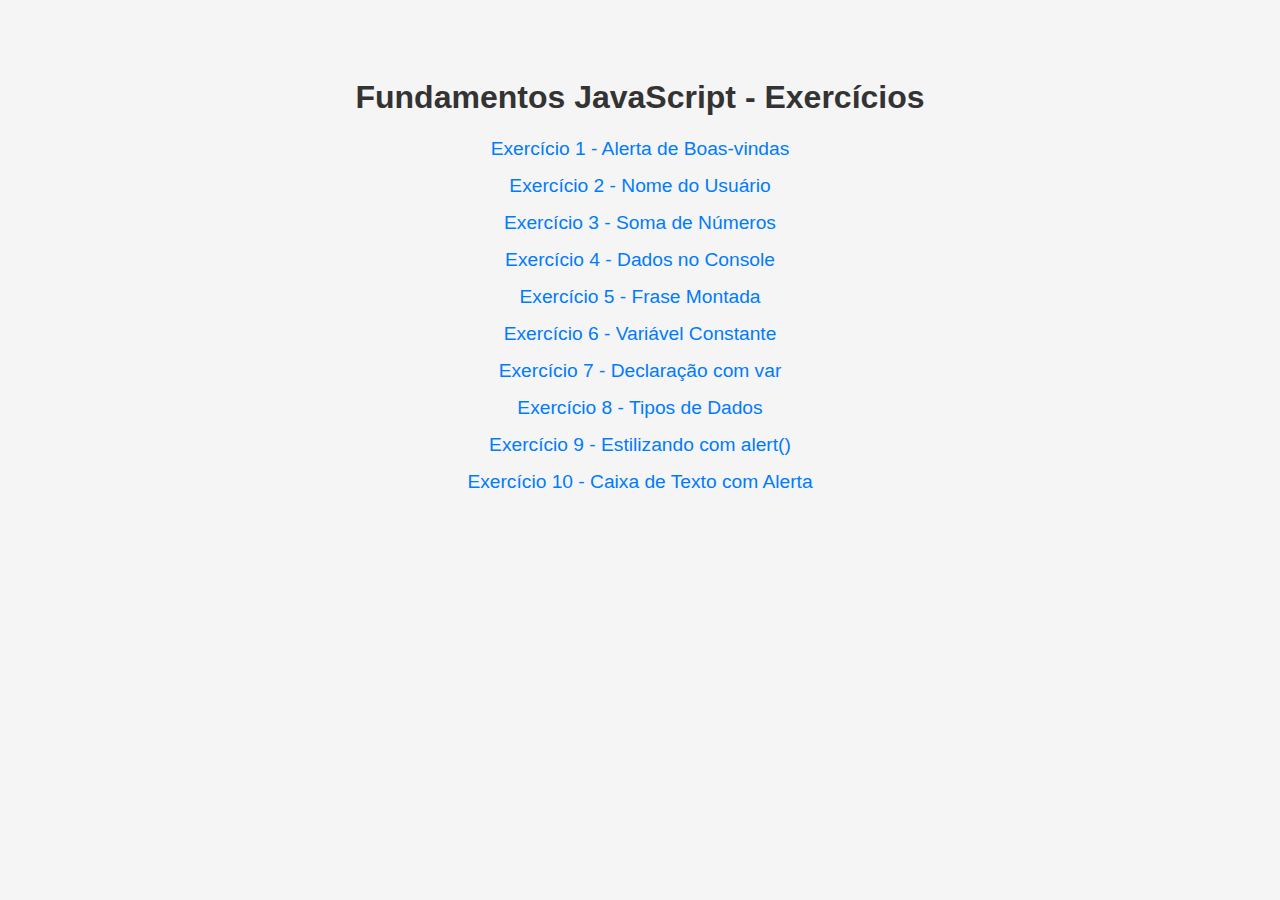
<file: docs/index.html>
<!DOCTYPE html>
<html lang="pt-BR">
<head>
  <meta charset="UTF-8">
  <title>Fundamentos JS - Exercícios</title>
  <style>
    body {
      font-family: Arial, sans-serif;
      background-color: #f5f5f5;
      text-align: center;
      padding: 50px;
    }
    h1 {
      color: #333;
    }
    ul {
      list-style-type: none;
      padding: 0;
    }
    li {
      margin: 15px 0;
    }
    a {
      text-decoration: none;
      color: #007bff;
      font-size: 1.2rem;
    }
    a:hover {
      text-decoration: underline;
    }
  </style>
</head>
<body>
  <h1>Fundamentos JavaScript - Exercícios</h1>
  <ul>
    <li><a href="Exercicio1/index.html">Exercício 1 - Alerta de Boas-vindas</a></li>
    <li><a href="Exercicio2/index.html">Exercício 2 - Nome do Usuário</a></li>
    <li><a href="Exercicio3/index.html">Exercício 3 - Soma de Números</a></li>
    <li><a href="Exercicio4/index.html">Exercício 4 - Dados no Console</a></li>
    <li><a href="Exercicio5/index.html">Exercício 5 - Frase Montada</a></li>
    <li><a href="Exercicio6/index.html">Exercício 6 - Variável Constante</a></li>
    <li><a href="Exercicio7/index.html">Exercício 7 - Declaração com var</a></li>
    <li><a href="Exercicio8/index.html">Exercício 8 - Tipos de Dados</a></li>
    <li><a href="Exercicio9/index.html">Exercício 9 - Estilizando com alert()</a></li>
    <li><a href="Exercicio10/index.html">Exercício 10 - Caixa de Texto com Alerta</a></li>
  </ul>
</body>
</html>
</file>
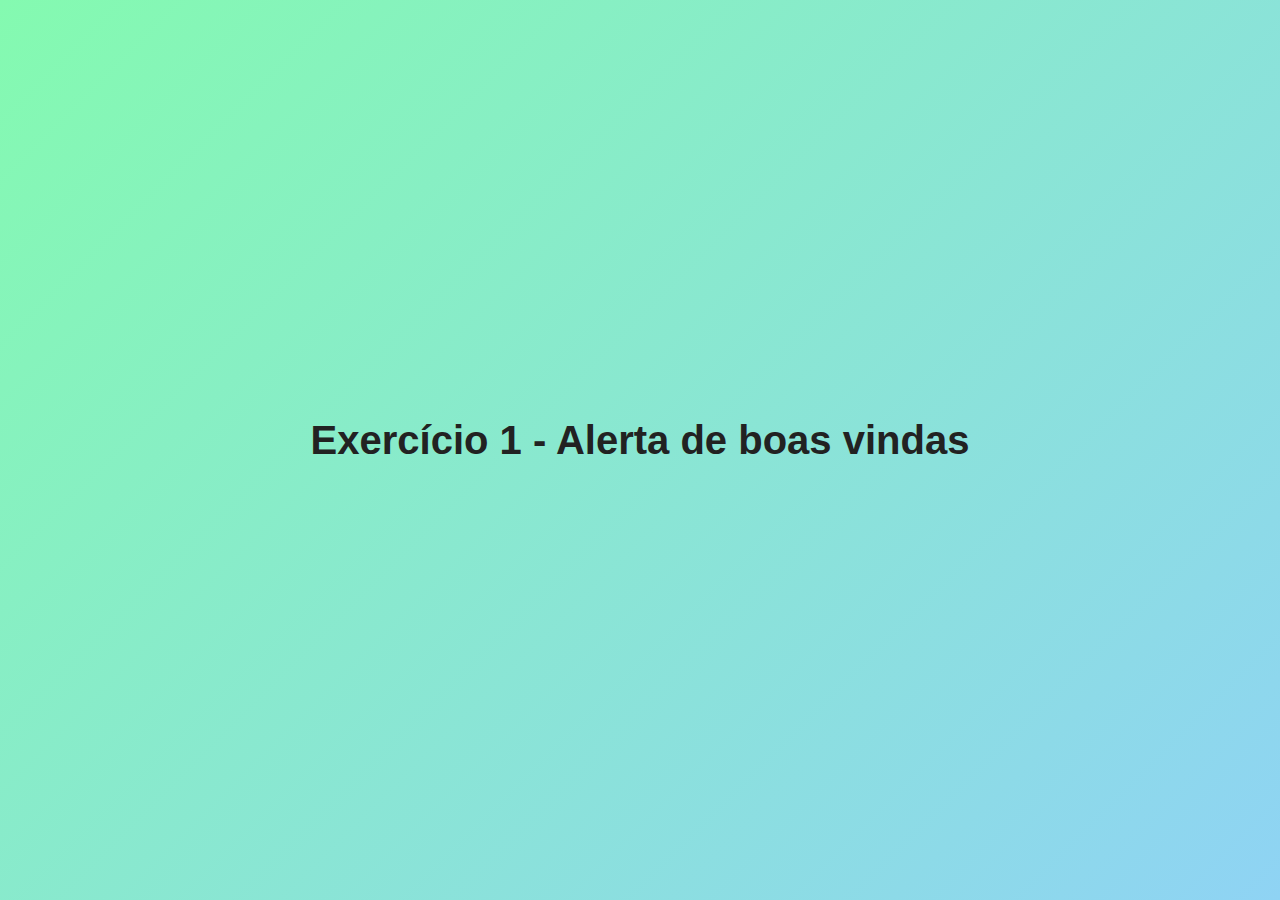
<file: Exercicio1/index.html>
<!DOCTYPE html>
<html lang="pt-br">
<head>
    <meta charset="UTF-8">
    <meta name="viewport" content="width=device-width, initial-scale=1.0">
    <title>Ex1FundamentosJS</title>
    <link rel="stylesheet" href="style.css">
    <script>
alert("Bem-vindo ao meu site!");
    </script>
</head>
<body>
    <h1>Exercício 1 - Alerta de boas vindas</h1>
   
</body>
</html>
</file>
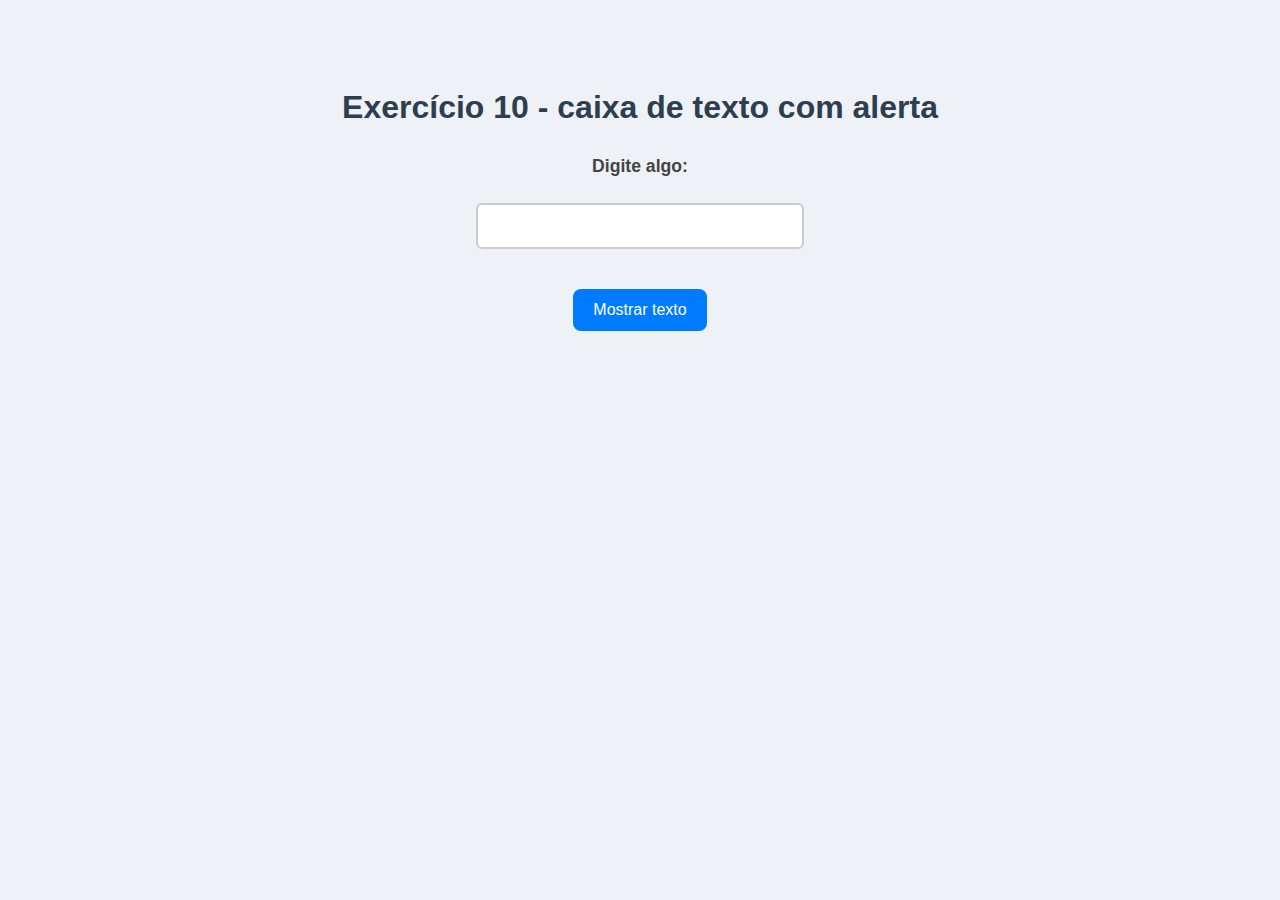
<file: Exercicio10/index.html>
<!DOCTYPE html>
<html lang="pt-br">
<head>
    <meta charset="UTF-8">
    <meta name="viewport" content="width=device-width, initial-scale=1.0">
    <title>Ex10FundamentosJS</title>
    <link rel="stylesheet" href="style.css">
</head>
<body>
    <h1>Exercício 10 - caixa de texto com alerta</h1>
   <label for="campoTexto">Digite algo:</label><br>
   <input type="text" id="campoTexto"/>
   <button onclick="mostrarTexto()">Mostrar texto</button>
   <script>
    function mostrarTexto(){
        const valor = document.getElementById("campoTexto").value;
        alert("Você digitou: " + valor);
    }
   </script>
</body>
</html>
</file>
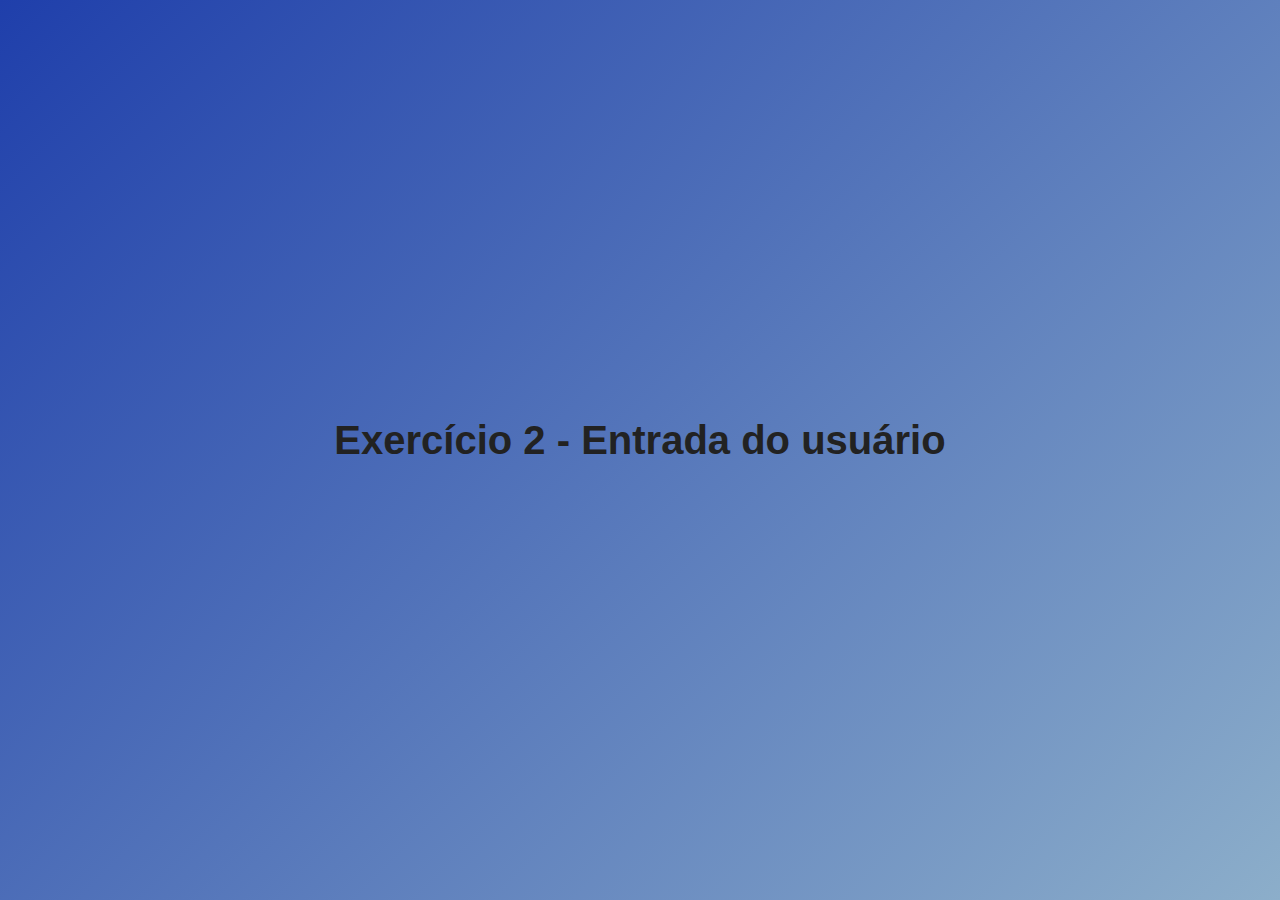
<file: Exercicio2/index.html>
<!DOCTYPE html>
<html lang="pt-br">
<head>
    <meta charset="UTF-8">
    <meta name="viewport" content="width=device-width, initial-scale=1.0">
    <title>Ex2FundamentosJS</title>
    <link rel="stylesheet" href="style.css">
   
    <script>
        let nome = prompt("Seu nome:");
        alert("Olá, " + nome);
    </script>
</head>
<body>
    <h1>Exercício 2 - Entrada do usuário</h1>
   
</body>
</html>
</file>
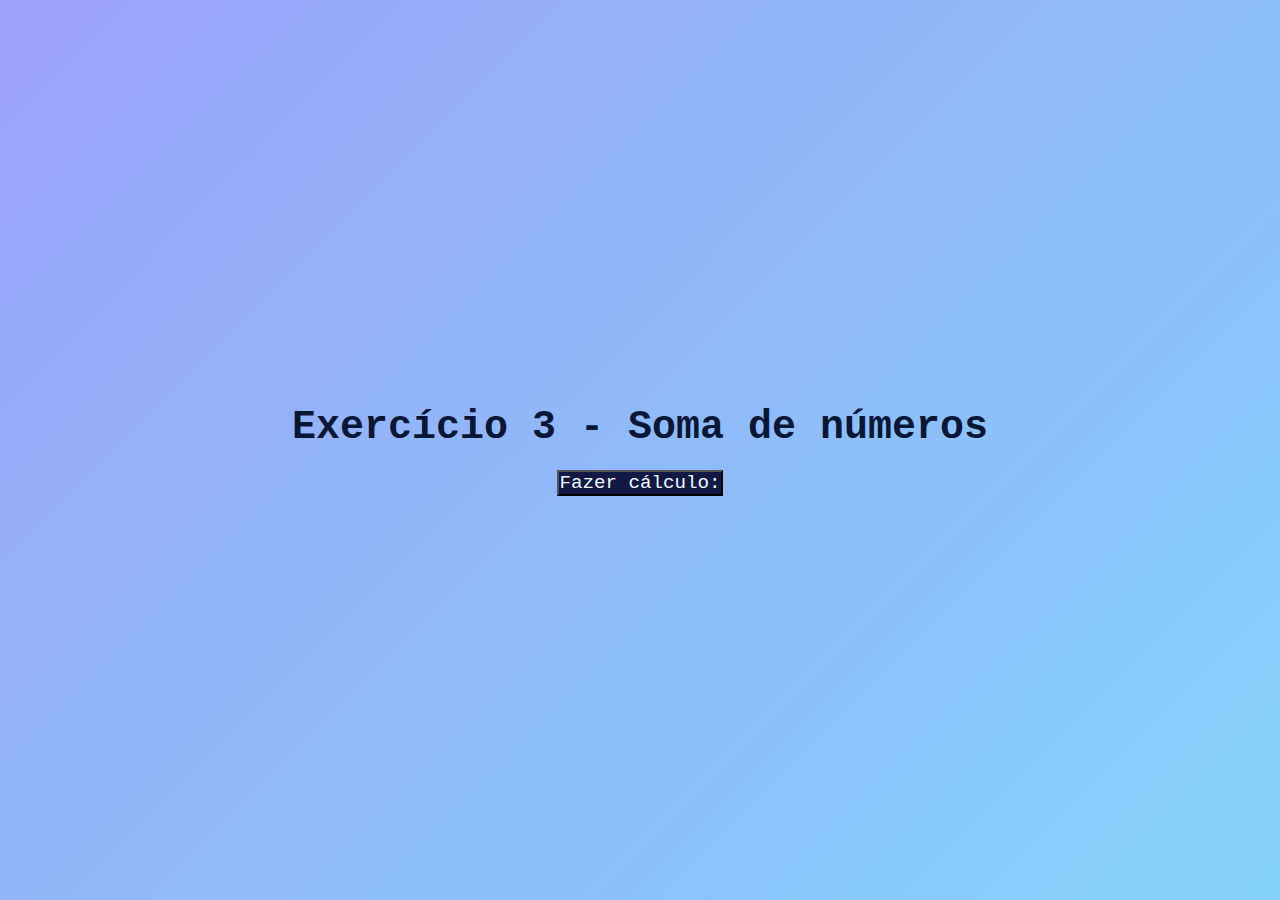
<file: Exercicio3/index.html>
<!DOCTYPE html>
<html lang="pt-br">
<head>
    <meta charset="UTF-8">
    <meta name="viewport" content="width=device-width, initial-scale=1.0">
    <title>Ex3FundamentosJS</title>
    <link rel="stylesheet" href="style.css">
</head>
<body>
    <h1>Exercício 3 - Soma de números</h1>
    <button onclick="somarNumeros()">Fazer cálculo:</button>
    <script>
        function somarNumeros(){
            let num1 = Number(prompt("Digite um número: "));
            let num2 = Number(prompt("Digite outro número: "));
            let soma = num1 + num2;
            alert("O resultado da soma é: " + soma);
        }
    </script>
   
</body>
</html>
</file>
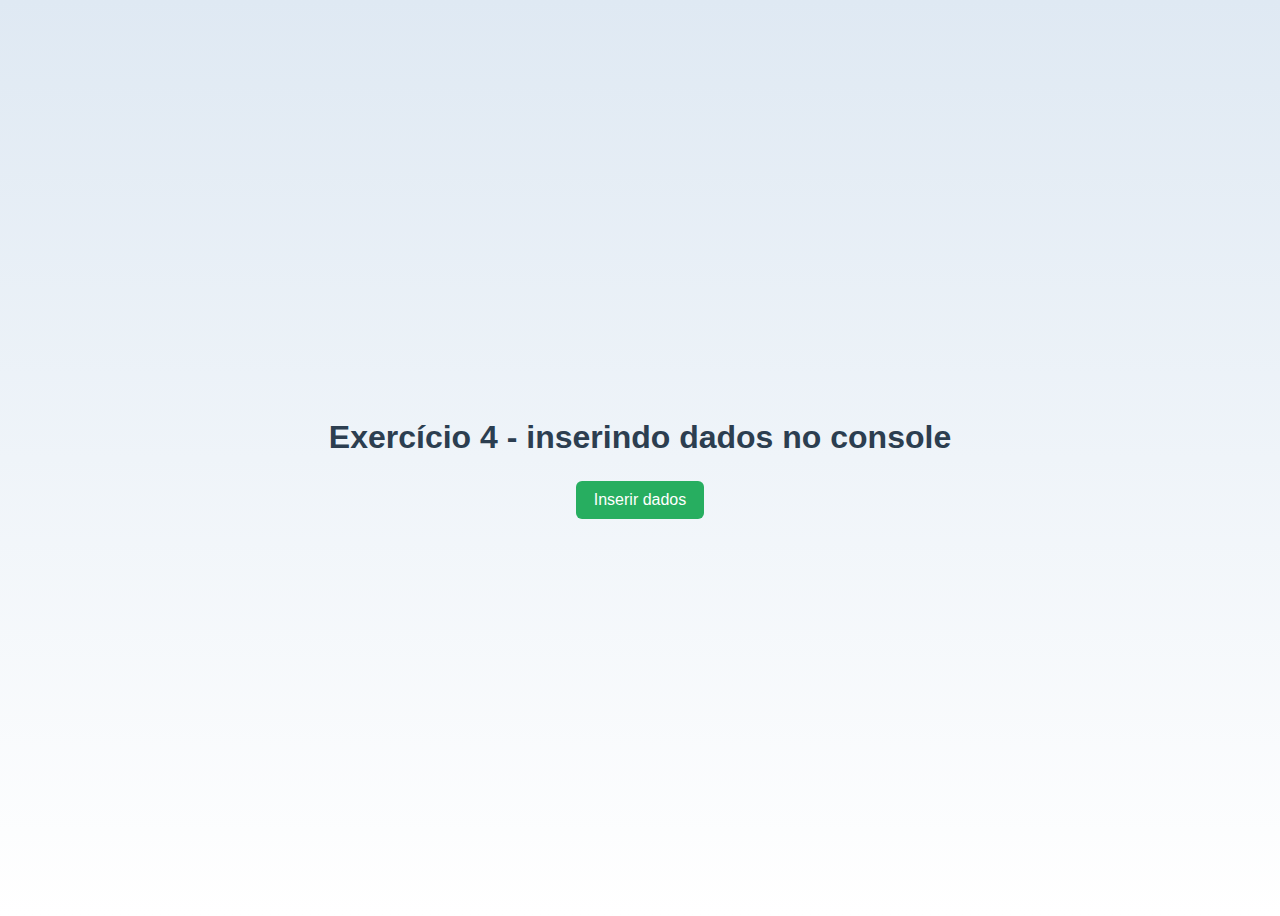
<file: Exercicio4/index.html>
<!DOCTYPE html>
<html lang="pt-br">
<head>
    <meta charset="UTF-8">
    <meta name="viewport" content="width=device-width, initial-scale=1.0">
    <title>Ex4FundamentosJS</title>
    <link rel="stylesheet" href="style.css">
</head>
<body>
    <h1>Exercício 4 - inserindo dados no console</h1>
    <button onclick="mostrarDados()">Inserir dados</button>
    <script>
        function mostrarDados(){
            let nome = prompt("Nome: ");
            let idade = prompt("Idade: ");
            console.log("Nome: " + nome);
            console.log("Idade: " + idade);
        }
    </script>
   
</body>
</html>
</file>
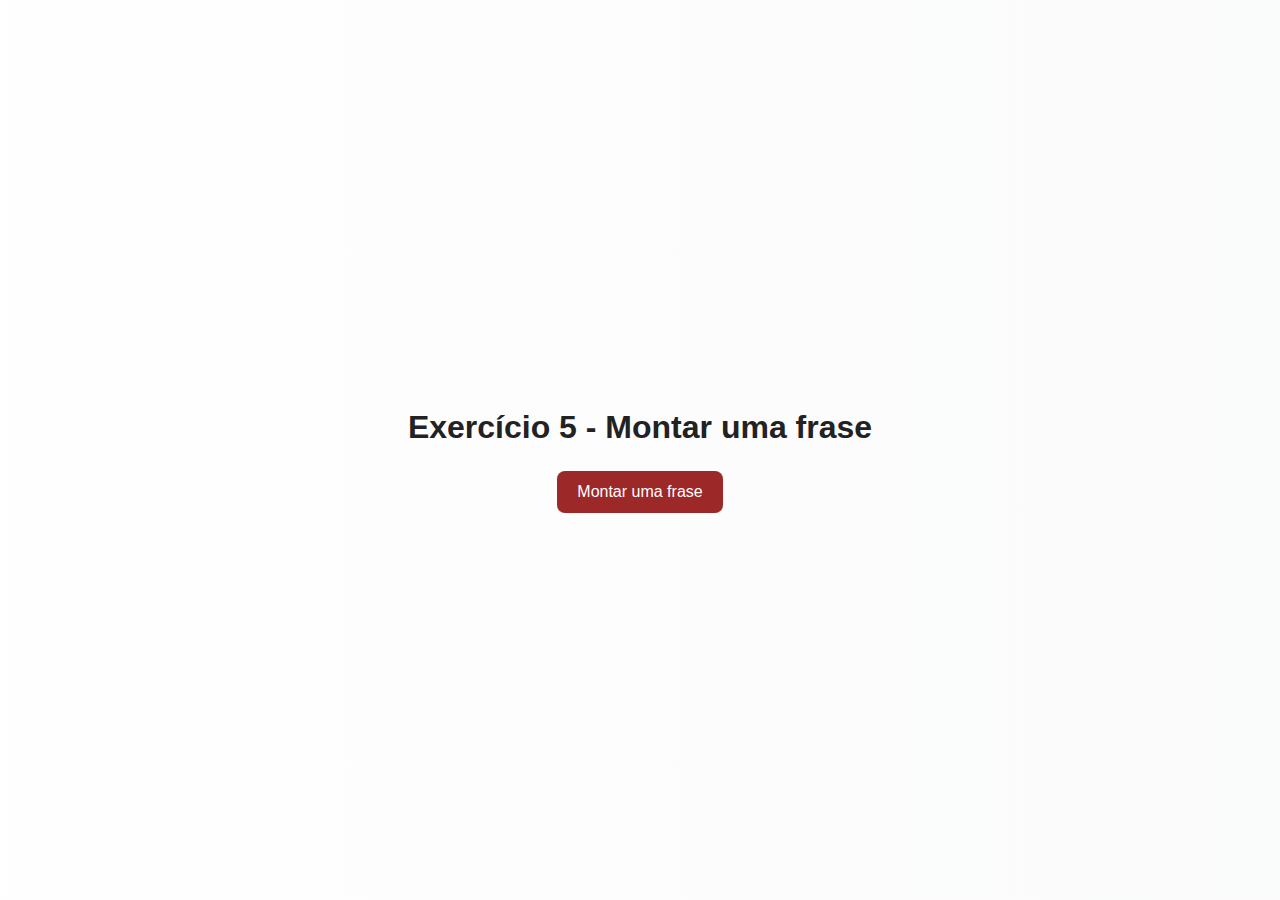
<file: Exercicio5/index.html>
<!DOCTYPE html>
<html lang="pt-br">
<head>
    <meta charset="UTF-8">
    <meta name="viewport" content="width=device-width, initial-scale=1.0">
    <title>Ex5FundamentosJS</title>
    <link rel="stylesheet" href="style.css">
</head>
<body>
    <h1>Exercício 5 - Montar uma frase</h1>
    <button onclick="montarFrase()">Montar uma frase</button>


    <script>
        function montarFrase(){
            let palavra1 =  prompt("Digite uma palavra: ");
            let palavra2 = prompt("Digite uma palavra: ");
            let palavra3 = prompt("Digite uma palavra: ");
            let frase = "Você digitou: " + palavra1 + palavra2 + palavra3;
            alert(frase);
        }
    </script>


   
</body>
</html>
</file>
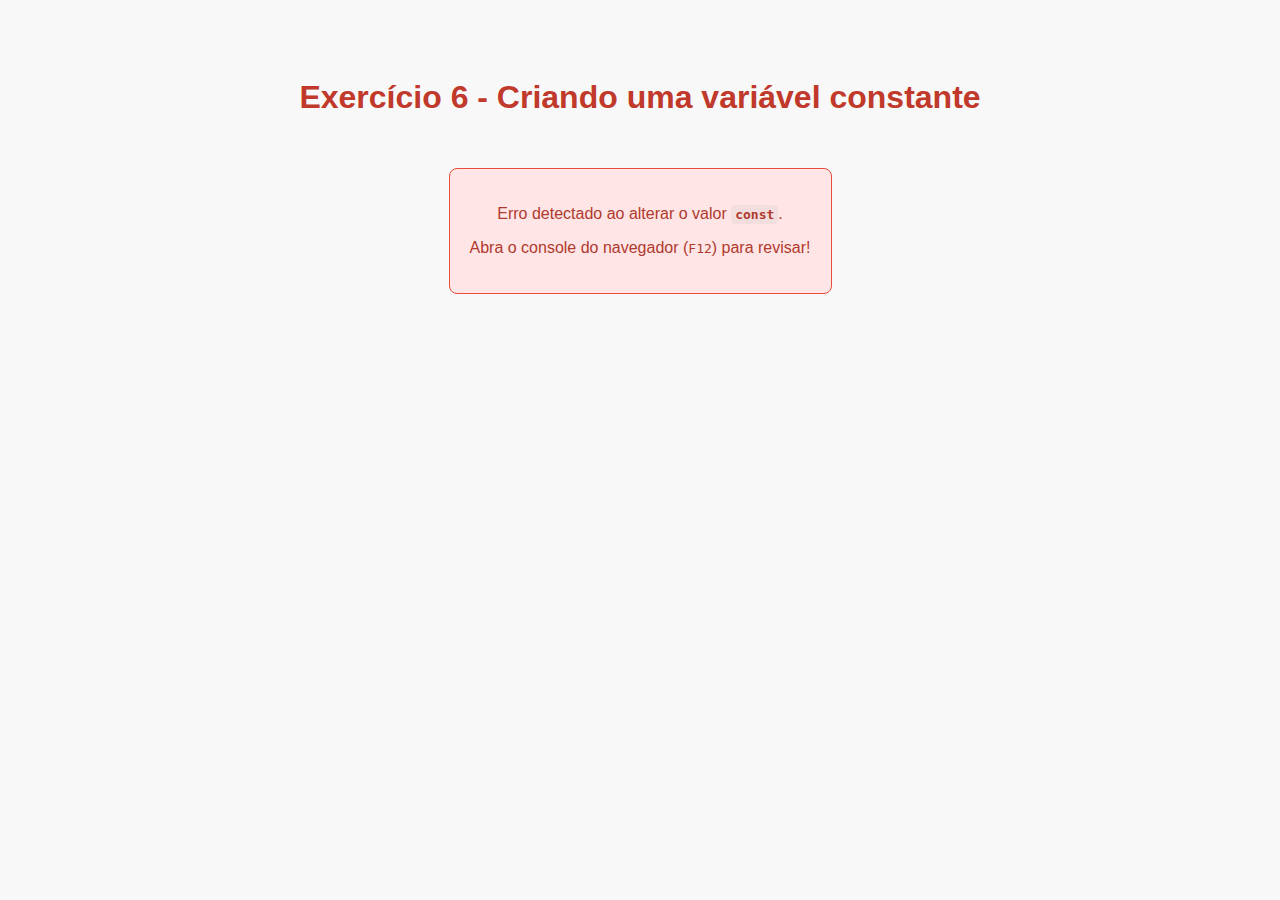
<file: Exercicio6/index.html>
<!DOCTYPE html>
<html lang="en">
<head>
    <meta charset="UTF-8">
    <meta name="viewport" content="width=device-width, initial-scale=1.0">
    <title>Ex6FundamentosJS</title>
    <link rel="stylesheet" href="style.css">
</head>
<body>
    <h1>Exercício 6 - Criando uma variável constante</h1>
    <div class="aviso">
        <p>Erro detectado ao alterar o valor <code>const</code>.</p>
        <p>Abra o console do navegador (<kbd>F12</kbd>) para revisar!</p>
    </div>


    <script>
        const linguagem = "JavaScript";
        console.log("Antes da alteração: ", linguagem);
        linguagem = "Python";
    </script>
   
</body>
</html>
</file>
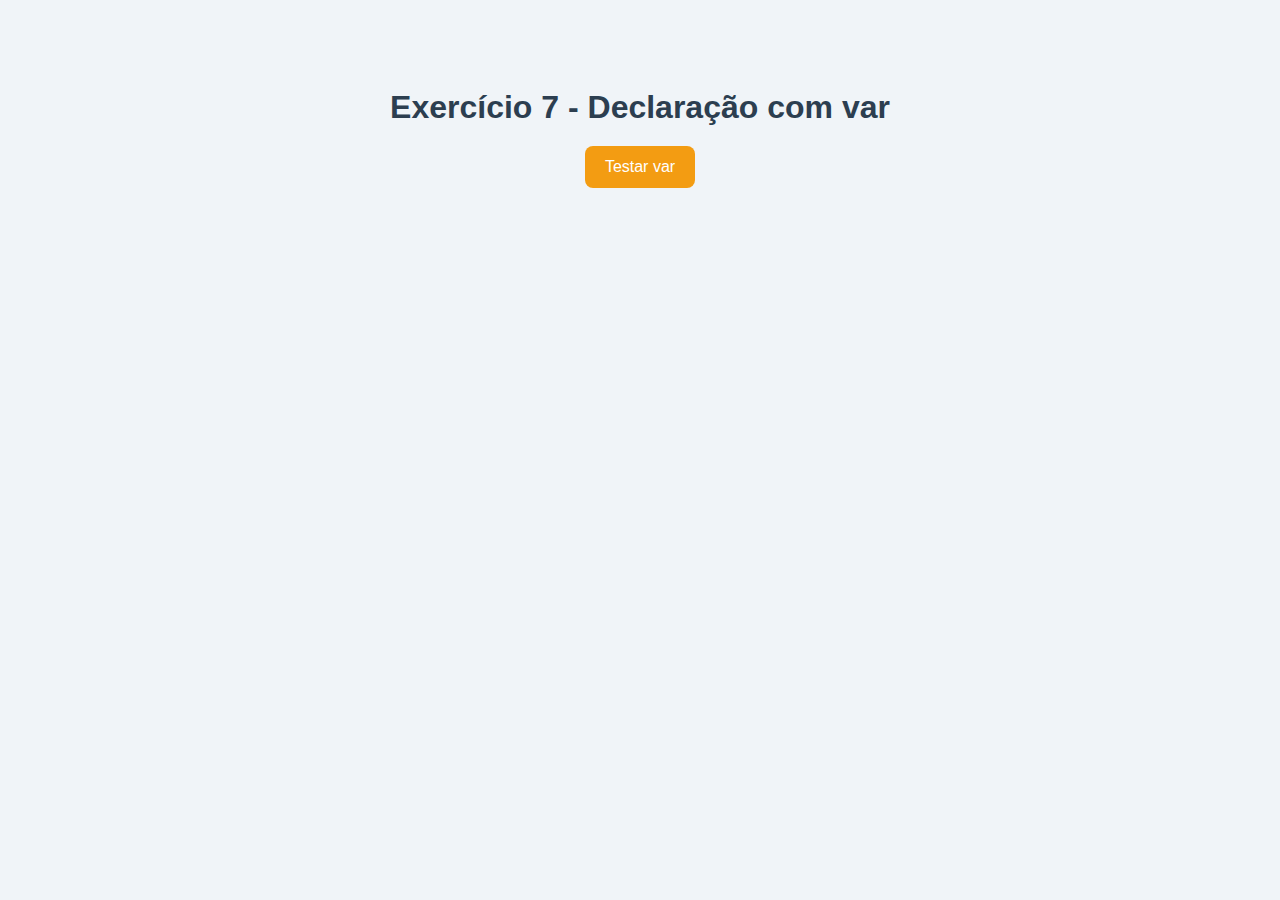
<file: Exercicio7/index.html>
<!DOCTYPE html>
<html lang="en">
<head>
    <meta charset="UTF-8">
    <meta name="viewport" content="width=device-width, initial-scale=1.0">
    <title>Ex7FundamentosJS</title>
    <link rel="stylesheet" href="style.css">
</head>
<body>
    <h1>Exercício 7 - Declaração com var</h1>
    <button onclick="usarVar()">Testar var</button>
    <script>
        function usarVar(){
            var linguagem = "JavaScript";
            console.log("Valor inicial: ", linguagem);
            var linguagem = "Python";
            console.log("Valor redeclarado: ", linguagem)
        }
       


       
    </script>
   
</body>
</html>
</file>
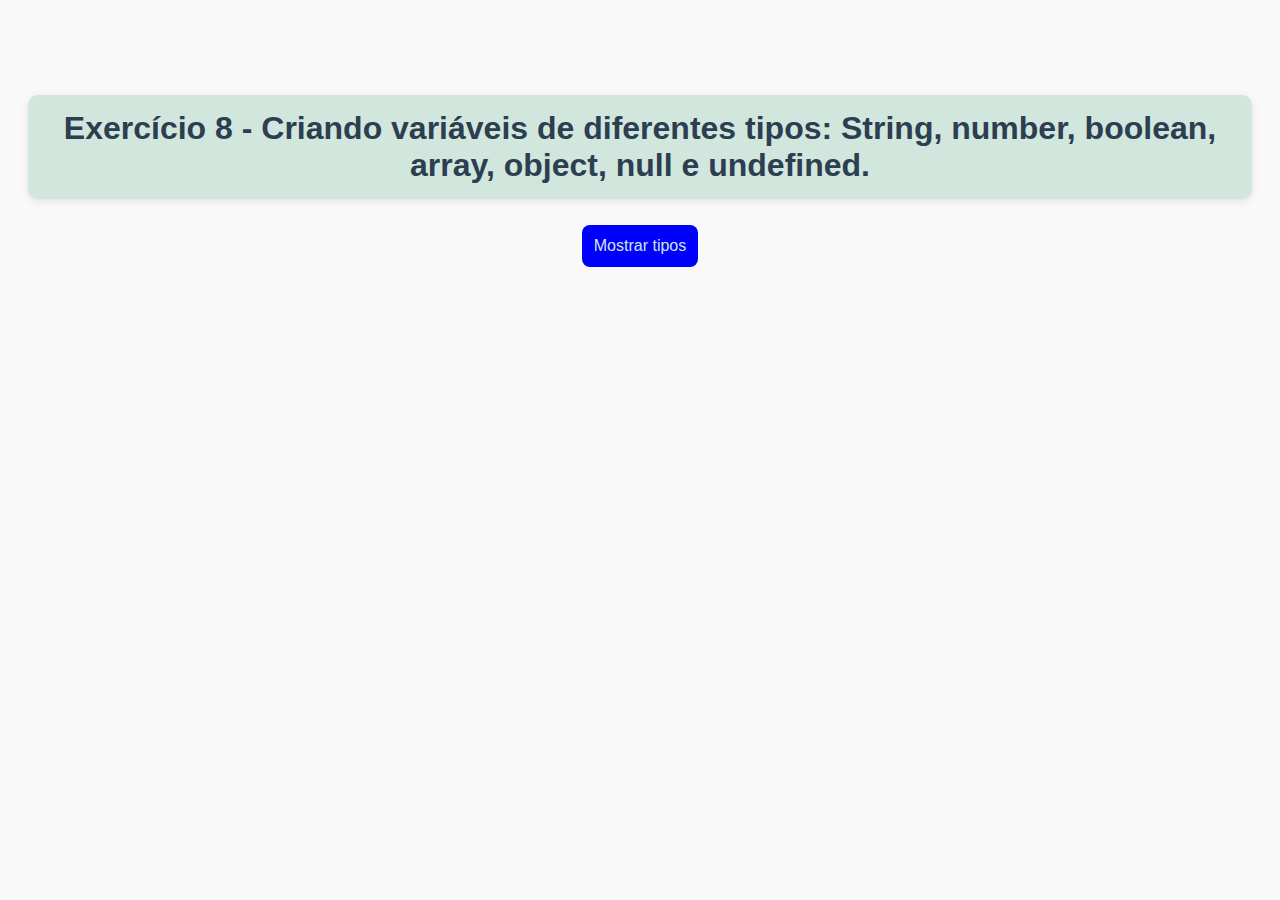
<file: Exercicio8/index.html>
<!DOCTYPE html>
<html lang="pt-br">
<head>
    <meta charset="UTF-8">
    <meta name="viewport" content="width=device-width, initial-scale=1.0">
    <title>Ex8FundamentosJS</title>
    <link rel="stylesheet" href="style.css">
</head>
<body>
    <h2>Exercício 8 - Criando variáveis de diferentes tipos: String, number, boolean, array, object, null e undefined.</h2>
    <button onclick="mostrarTipos()">Mostrar tipos</button>
    <script>
        function mostrarTipos(){
        let nome = "Vitor"; //String
        let idade = 16; //number
        let estudante = true; //boolean
        let cores = ["Azul", "laranja", "verde"]; //array
        let pessoa = {nome: "Vinícius", idade: 25}; //object
        let vazio = null; //null
        let indefinido; //undefined


        console.log("String:", nome, "Tipo:", typeof nome);
        console.log("number:", idade, "Tipo:", typeof idade);
        console.log("boolean:", estudante, "Tipo:", typeof estudante);
        console.log("array:", cores, "Tipo:", typeof cores);
        console.log("object:", pessoa, "Tipo:", typeof pessoa);
        console.log("null:", vazio, "Tipo:", typeof vazio);
        console.log("undefined:", indefinido, "Tipo:", typeof indefinido);
        }
    </script>
   
</body>
</html>
</file>
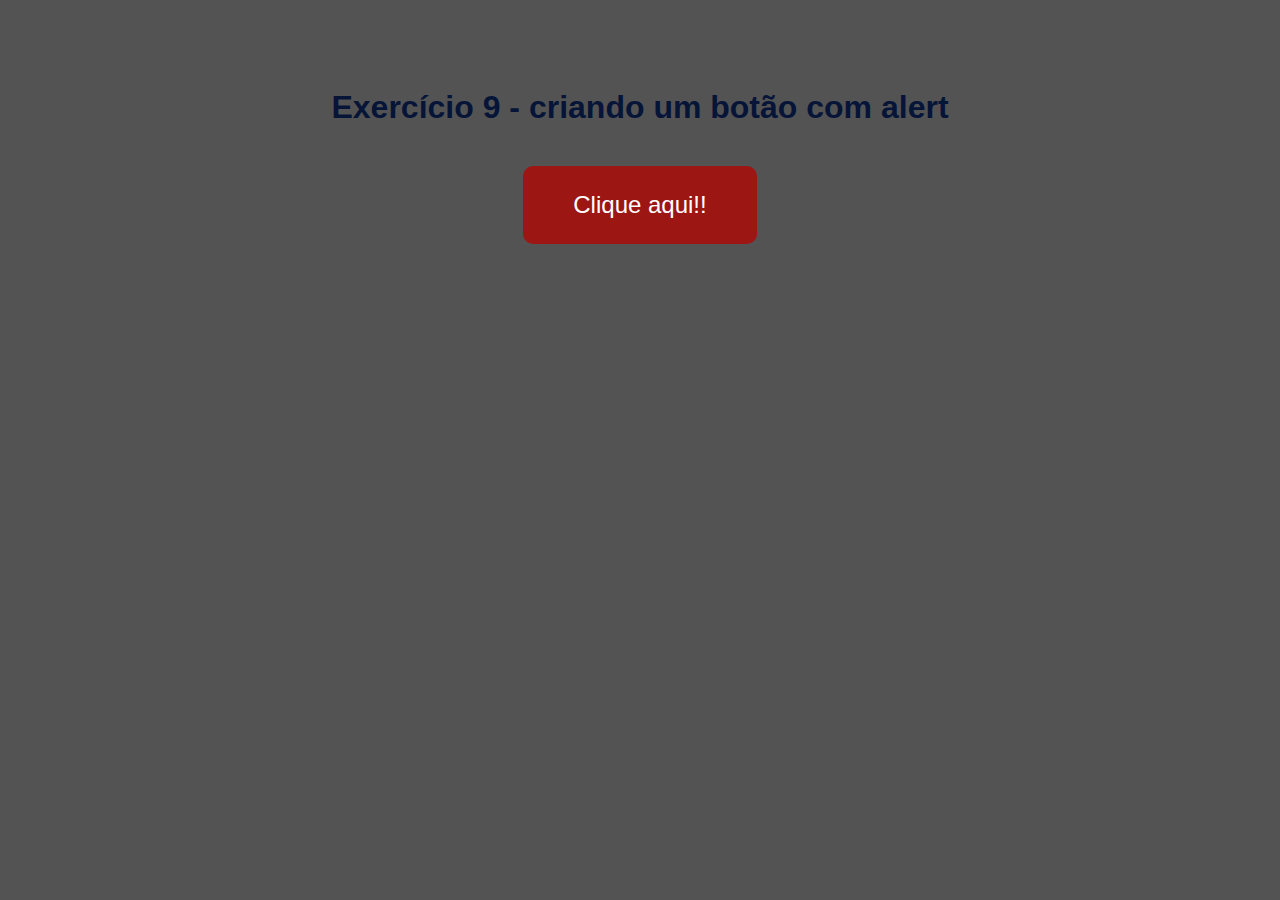
<file: Exercicio9/index.html>
<!DOCTYPE html>
<html lang="pt-br">
<head>
    <meta charset="UTF-8">
    <meta name="viewport" content="width=device-width, initial-scale=1.0">
    <title>Ex9FundamentosJS</title>
    <link rel="stylesheet" href="style.css">
</head>
<body>
    <h1>Exercício 9 - criando um botão com alert</h1>
    <button id="botaoGrande">Clique aqui!!</button>
    <script>
        document.getElementById("botaoGrande").addEventListener("click", function(){
            alert("Você clicou no botão!");
        });
    </script>
   
</body>
</html>
</file>
<file: Exercicio1/style.css>
* {
    margin: 0;
    padding: 0;
    box-sizing: border-box;
  }
 
  body {
    height: 100vh;
    display: flex;
    flex-direction: column;
    justify-content: center;
    align-items: center;
    background: linear-gradient(135deg, #84fab0, #8fd3f4);
    font-family: 'Segoe UI', Tahoma, Geneva, Verdana, sans-serif;
    color: #333;
  }
 
  h1 {
    font-size: 2.5rem;
    margin-bottom: 20px;
    color: #222;
  }
 
  p {
    font-size: 1.2rem;
    color: #444;
  }
</file>
<file: Exercicio10/style.css>
body {
    font-family: 'Segoe UI', sans-serif;
    background-color: #eef2f7;
    text-align: center;
    padding: 60px;
  }
 
  h1 {
    color: #2c3e50;
    margin-bottom: 30px;
  }
 
  label {
    font-size: 1.1rem;
    font-weight: bold;
    color: #444;
    margin-bottom: 8px;
    display: block;
  }
 
  input {
    padding: 12px;
    font-size: 16px;
    width: 300px;
    border: 2px solid #ccc;
    border-radius: 6px;
    margin-bottom: 20px;
  }
 
  button {
    display: block;
    margin: 20px auto 0;
    padding: 12px 20px;
    font-size: 16px;
    background-color: #007bff;
    color: white;
    border: none;
    border-radius: 8px;
    cursor: pointer;
    transition: background 0.3s ease;
  }
 
  button:hover {
    background-color: #0056b3;
  }
</file>
<file: Exercicio2/style.css>
* {
    margin: 0;
    padding: 0;
    box-sizing: border-box;
  }
 
  body {
    height: 100vh;
    display: flex;
    flex-direction: column;
    justify-content: center;
    align-items: center;
    background: linear-gradient(135deg, #1f3fab, #8caeca);
    font-family: 'Segoe UI', Tahoma, Geneva, Verdana, sans-serif;
    color: #333;
  }
 
  h1 {
    font-size: 2.5rem;
    margin-bottom: 20px;
    color: #222;
  }
 
  p {
    font-size: 1.2rem;
    color: #444;
  }
</file>
<file: Exercicio3/style.css>
* {
    margin: 0;
    padding: 0;
    box-sizing: border-box;
  }
 
  body {
    height: 100vh;
    display: flex;
    flex-direction: column;
    justify-content: center;
    align-items: center;
    background: linear-gradient(135deg, #3a46f180, #84d2fa);
    font-family: 'Segoe UI', Tahoma, Geneva, Verdana, sans-serif;
    color: #333;
  }
 
  h1 {
    font-size: 2.5rem;
    margin-bottom: 20px;
    color: #081736;
    font-family: 'Courier New', Courier, monospace;
  }
  button{
    background-color: rgb(17, 25, 68);
    font-size: larger;
    color: aliceblue;
    font-family: 'Courier New', Courier, monospace;
  }
 
  p {
    font-size: 1.2rem;
    color: #444;
  }
</file>
<file: Exercicio4/style.css>
body {
    height: 100vh;
    display: flex;
    flex-direction: column;
    justify-content: center;
    align-items: center;
    font-family: Verdana, sans-serif;
    background: linear-gradient(to bottom, #dfe9f3, #ffffff);
    text-align: center;
  }
 
  h1 {
    margin-bottom: 25px;
    color: #2c3e50;
  }
 
  button {
    padding: 10px 18px;
    font-size: 16px;
    border: none;
    border-radius: 6px;
    background-color: #27ae60;
    color: white;
    cursor: pointer;
    transition: 0.3s ease;
  }
 
  button:hover {
    background-color: #1e8449;
  }
</file>
<file: Exercicio5/style.css>
body {
    height: 100vh;
    margin: 0;
    background: linear-gradient(to right, #fdfbfb22, #ebedee37);
    display: flex;
    flex-direction: column;
    justify-content: center;
    align-items: center;
    font-family: 'Segoe UI', sans-serif;
  }
 
 
  h1 {
    margin-bottom: 25px;
    color: #222;
  }
 
  button {
    padding: 12px 20px;
    font-size: 16px;
    background-color: #9d2828;
    color: rgb(255, 255, 255);
    border: none;
    border-radius: 8px;
    cursor: pointer;
    transition: background 0.3s;
  }
 
  button:hover {
    background-color: #0f1759;
  }
</file>
<file: Exercicio6/style.css>
body {
    font-family: Arial, sans-serif;
    background-color: #f8f8f8;
    text-align: center;
    padding: 50px;
  }
 
  h1 {
    color: #c0392b;
  }
 
  .aviso {
    margin-top: 30px;
    padding: 20px;
    background-color: #ffe5e5;
    border: 1px solid #e74c3c;
    border-radius: 8px;
    color: #b03a2e;
    display: inline-block;
  }
 
  code {
    background-color: #f2dede;
    padding: 2px 4px;
    border-radius: 4px;
    font-weight: bold;
  }
</file>
<file: Exercicio7/style.css>
body {
    font-family: 'Segoe UI', sans-serif;
    background-color: #f0f4f8;
    text-align: center;
    padding: 60px;
  }
 
  h1 {
    color: #2c3e50;
    margin-bottom: 20px;
  }
 
  button {
    padding: 12px 20px;
    font-size: 16px;
    background-color: #f39c12;
    color: white;
    border: none;
    border-radius: 8px;
    cursor: pointer;
    transition: background 0.3s ease;
  }
 
  button:hover {
    background-color: #d68910;
  }
</file>
<file: Exercicio8/style.css>
body {
    font-family: 'Segoe UI', sans-serif;
    background-color: #f9f9f9;
    text-align: center;
    padding: 60px 20px;
  }
 
  h2 {
    font-size: 2rem;
    color: #2c3e50;
    background-color: #d1e7dd;
    padding: 15px;
    border-radius: 10px;
    display: inline-block;
    box-shadow: 0 2px 8px rgba(0,0,0,0.1);
  }
 
  p {
    margin-top: 20px;
    font-size: 1rem;
    color: #555;
  }
  button{
    padding: 12px;
    font-size: 16px;
    background-color: blue;
    color: #d1e7dd;
    border: none;
    border-radius: 8px;
    cursor: pointer;
    transition: background 0.3s ease;
  }
  button :hover{
    background-color: brown;
  }
</file>
<file: Exercicio9/style.css>
body {
    font-family: Arial, sans-serif;
    background-color: #000000ac;
    text-align: center;
    padding: 60px;
  }
 
  h1 {
    color: #061438;
    margin-bottom: 40px;
  }
 
  button {
    padding: 25px 50px;
    font-size: 24px;
    background-color: #9c1614;
    color: white;
    border: none;
    border-radius: 10px;
    cursor: pointer;
    transition: background 0.3s ease;
  }
 
  button:hover {
    background-color: #061438;
  }
</file>
